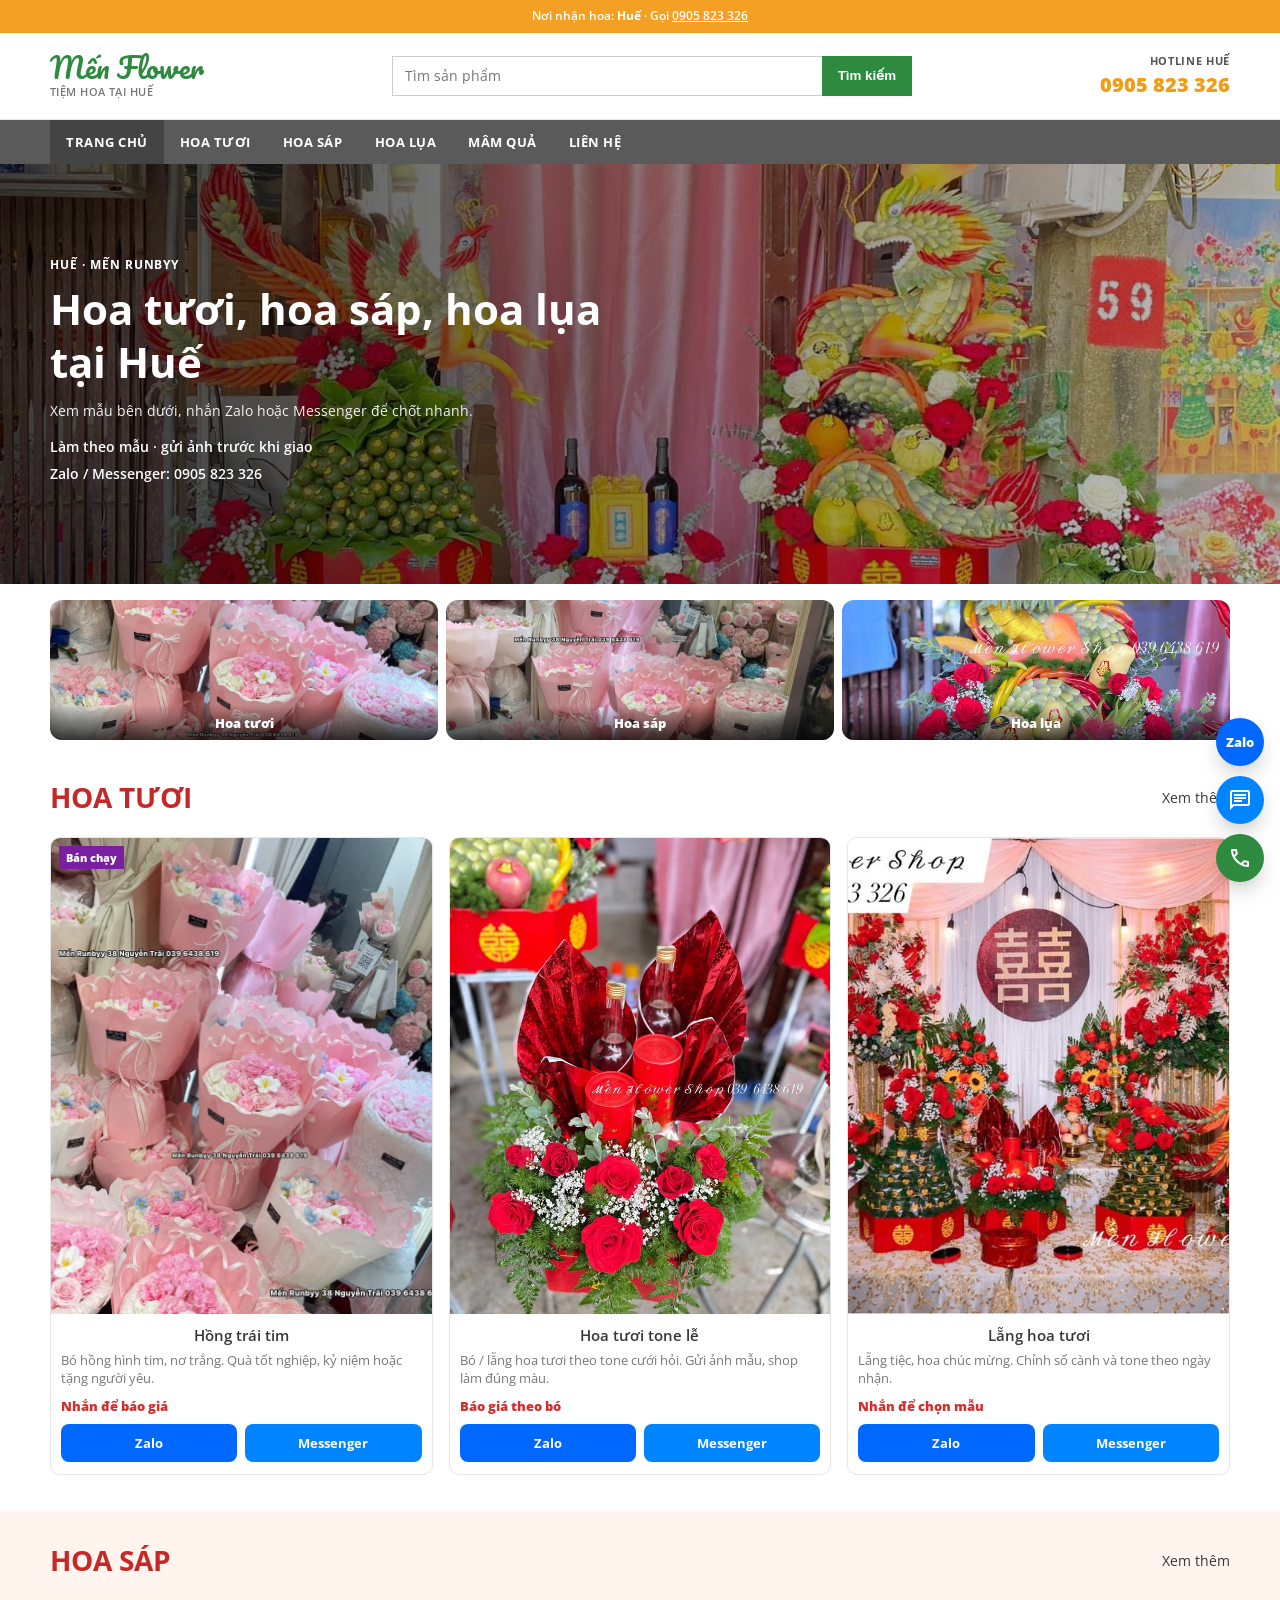
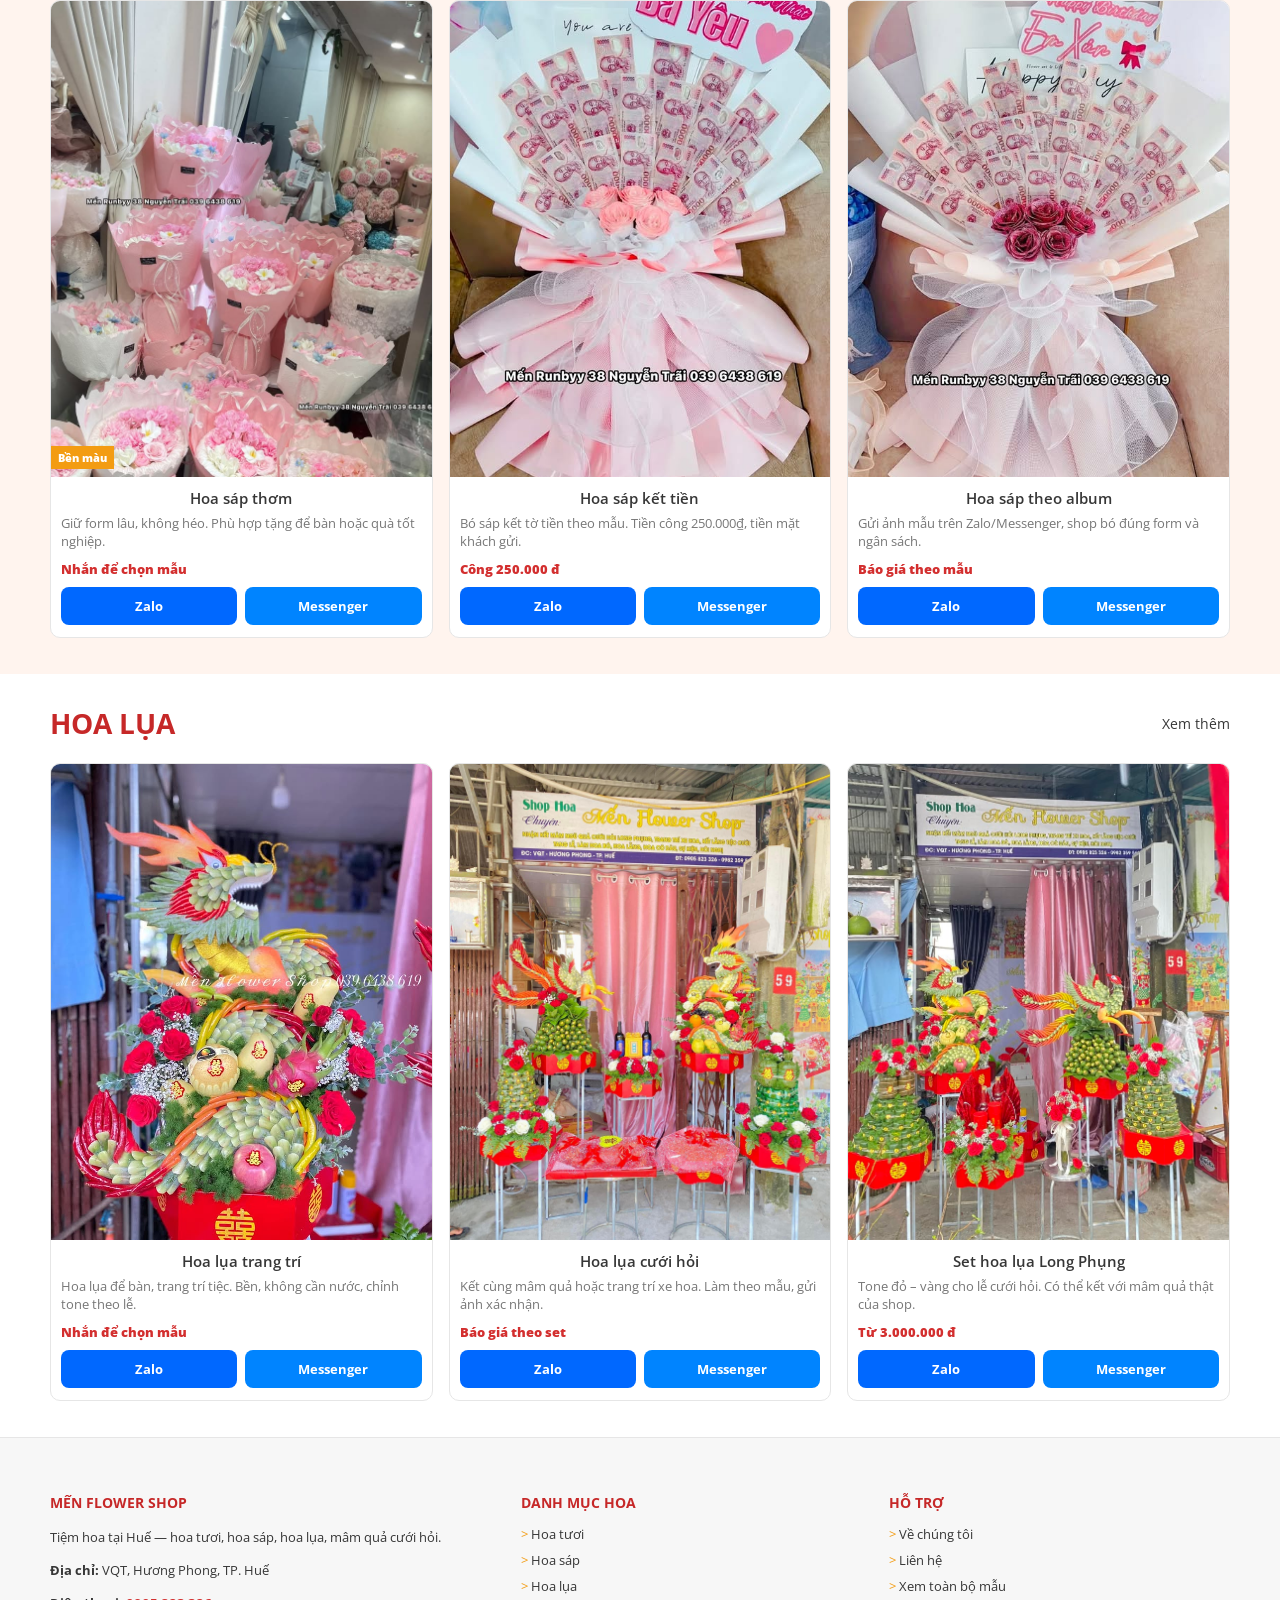
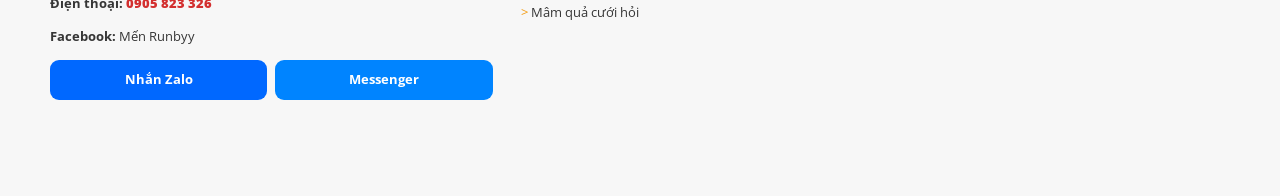
<file: index.html>
<!DOCTYPE html>
<html lang="vi">
<head>
  <meta charset="utf-8">
  <meta name="viewport" content="width=device-width, initial-scale=1.0">
  <title>Mến Flower Shop | Tiệm hoa tại Huế</title>
  <link rel="preconnect" href="https://fonts.googleapis.com">
  <link rel="preconnect" href="https://fonts.gstatic.com" crossorigin>
  <link href="https://fonts.googleapis.com/css2?family=Open+Sans:wght@400;600;700;800&family=Pacifico&display=swap" rel="stylesheet">
  <link href="https://fonts.googleapis.com/css2?family=Material+Symbols+Outlined:wght,FILL@100..700,0..1&display=swap" rel="stylesheet">
  <link href="assets/css/styles.css" rel="stylesheet">
</head>
<body>
  <div class="topbar">Nơi nhận hoa: <strong>Huế</strong> · Gọi <a href="tel:0905823326">0905 823 326</a></div>

  <header class="masthead">
    <div class="masthead__inner">
      <a class="logo" href="index.html">Mến Flower<small>Tiệm hoa tại Huế</small></a>
      <form class="search" action="collection.html" method="get">
        <input name="q" type="search" placeholder="Tìm sản phẩm">
        <button type="submit">Tìm kiếm</button>
      </form>
      <div class="hotline">
        <span>HOTLINE HUẾ</span>
        <a href="tel:0905823326">0905 823 326</a>
      </div>
      <button type="button" class="nav-toggle" data-nav-toggle aria-expanded="false" aria-label="Mở menu">
        <span class="material-symbols-outlined">menu</span>
      </button>
    </div>
  </header>

  <nav class="mainnav">
    <div class="mainnav__inner">
      <a class="is-current" href="index.html">Trang chủ</a>
      <a href="#hoa-tuoi">Hoa tươi</a>
      <a href="#hoa-sap">Hoa sáp</a>
      <a href="#hoa-lua">Hoa lụa</a>
      <a href="collection.html?cat=wedding">Mâm quả</a>
      <a href="contact.html">Liên hệ</a>
    </div>
  </nav>

  <div class="mobile-menu" data-nav-menu aria-hidden="true">
    <form class="search mobile-search" action="collection.html" method="get">
      <input name="q" type="search" placeholder="Tìm sản phẩm">
      <button type="submit">Tìm</button>
    </form>
    <a href="index.html">Trang chủ</a>
    <a href="#hoa-tuoi">Hoa tươi</a>
    <a href="#hoa-sap">Hoa sáp</a>
    <a href="#hoa-lua">Hoa lụa</a>
    <a href="collection.html?cat=wedding">Mâm quả</a>
    <a href="contact.html">Liên hệ</a>
    <a href="https://zalo.me/0905823326" target="_blank" rel="noopener">Zalo</a>
    <a href="https://m.me/men.phan.9843" target="_blank" rel="noopener">Messenger</a>
  </div>

  <section class="hero">
    <img src="assets/images/hero-cover.jpg" alt="Mâm lễ cưới hỏi Mến Flower Shop">
    <div class="hero__copy">
      <div class="wrap">
        <p class="hero__kicker">Huế · Mến Runbyy</p>
        <h1>Hoa tươi, hoa sáp, hoa lụa tại Huế</h1>
        <p class="hero__lead">Xem mẫu bên dưới, nhắn Zalo hoặc Messenger để chốt nhanh.</p>
        <ul class="hero__points">
          <li>Làm theo mẫu · gửi ảnh trước khi giao</li>
          <li>Zalo / Messenger: 0905 823 326</li>
        </ul>
      </div>
    </div>
  </section>

  <section class="section" style="padding-top:16px;padding-bottom:8px">
    <div class="wrap">
      <div class="cats">
        <a class="cat" href="#hoa-tuoi">
          <img src="assets/images/profile-rose.jpg" alt="">
          <span>Hoa tươi</span>
        </a>
        <a class="cat" href="#hoa-sap">
          <img src="assets/images/hoa-sap.jpg" alt="">
          <span>Hoa sáp</span>
        </a>
        <a class="cat" href="#hoa-lua">
          <img src="assets/images/mam-qua-3.jpg" alt="">
          <span>Hoa lụa</span>
        </a>
      </div>
    </div>
  </section>

  <section class="section" id="hoa-tuoi">
    <div class="wrap">
      <div class="section-head">
        <h2>Hoa tươi</h2>
        <a href="collection.html?cat=fresh">Xem thêm</a>
      </div>
      <div class="catalog">
        <article class="p-card p-card--lg reveal-on-scroll">
          <div class="p-card__media">
            <img src="assets/images/profile-rose.jpg" alt="Hồng trái tim">
            <span class="badge">Bán chạy</span>
          </div>
          <h3>Hồng trái tim</h3>
          <p class="p-card__desc">Bó hồng hình tim, nơ trắng. Quà tốt nghiệp, kỷ niệm hoặc tặng người yêu.</p>
          <p class="p-card__price">Nhắn để báo giá</p>
          <div class="p-card__cta">
            <a class="zalo" href="https://zalo.me/0905823326" target="_blank" rel="noopener">Zalo</a>
            <a class="mess" href="https://m.me/men.phan.9843" target="_blank" rel="noopener">Messenger</a>
          </div>
        </article>
        <article class="p-card p-card--lg reveal-on-scroll">
          <div class="p-card__media"><img src="assets/images/mam-qua-2.jpg" alt="Hoa tươi tone lễ"></div>
          <h3>Hoa tươi tone lễ</h3>
          <p class="p-card__desc">Bó / lẵng hoa tươi theo tone cưới hỏi. Gửi ảnh mẫu, shop làm đúng màu.</p>
          <p class="p-card__price">Báo giá theo bó</p>
          <div class="p-card__cta">
            <a class="zalo" href="https://zalo.me/0905823326" target="_blank" rel="noopener">Zalo</a>
            <a class="mess" href="https://m.me/men.phan.9843" target="_blank" rel="noopener">Messenger</a>
          </div>
        </article>
        <article class="p-card p-card--lg reveal-on-scroll">
          <div class="p-card__media"><img src="assets/images/mam-qua-4.jpg" alt="Lẵng hoa tươi"></div>
          <h3>Lẵng hoa tươi</h3>
          <p class="p-card__desc">Lẵng tiệc, hoa chúc mừng. Chỉnh số cành và tone theo ngày nhận.</p>
          <p class="p-card__price">Nhắn để chọn mẫu</p>
          <div class="p-card__cta">
            <a class="zalo" href="https://zalo.me/0905823326" target="_blank" rel="noopener">Zalo</a>
            <a class="mess" href="https://m.me/men.phan.9843" target="_blank" rel="noopener">Messenger</a>
          </div>
        </article>
      </div>
    </div>
  </section>

  <section class="section section--peach" id="hoa-sap">
    <div class="wrap">
      <div class="section-head">
        <h2>Hoa sáp</h2>
        <a href="collection.html?cat=soap">Xem thêm</a>
      </div>
      <div class="catalog">
        <article class="p-card p-card--lg reveal-on-scroll">
          <div class="p-card__media">
            <img src="assets/images/hoa-sap.jpg" alt="Hoa sáp thơm">
            <span class="badge badge--ship">Bền màu</span>
          </div>
          <h3>Hoa sáp thơm</h3>
          <p class="p-card__desc">Giữ form lâu, không héo. Phù hợp tặng để bàn hoặc quà tốt nghiệp.</p>
          <p class="p-card__price">Nhắn để chọn mẫu</p>
          <div class="p-card__cta">
            <a class="zalo" href="https://zalo.me/0905823326" target="_blank" rel="noopener">Zalo</a>
            <a class="mess" href="https://m.me/men.phan.9843" target="_blank" rel="noopener">Messenger</a>
          </div>
        </article>
        <article class="p-card p-card--lg reveal-on-scroll">
          <div class="p-card__media"><img src="assets/images/hoa-tien-1.jpg" alt="Hoa sáp kết tiền"></div>
          <h3>Hoa sáp kết tiền</h3>
          <p class="p-card__desc">Bó sáp kết tờ tiền theo mẫu. Tiền công 250.000₫, tiền mặt khách gửi.</p>
          <p class="p-card__price">Công 250.000 đ</p>
          <div class="p-card__cta">
            <a class="zalo" href="https://zalo.me/0905823326" target="_blank" rel="noopener">Zalo</a>
            <a class="mess" href="https://m.me/men.phan.9843" target="_blank" rel="noopener">Messenger</a>
          </div>
        </article>
        <article class="p-card p-card--lg reveal-on-scroll">
          <div class="p-card__media"><img src="assets/images/hoa-tien-2.jpg" alt="Hoa sáp theo album"></div>
          <h3>Hoa sáp theo album</h3>
          <p class="p-card__desc">Gửi ảnh mẫu trên Zalo/Messenger, shop bó đúng form và ngân sách.</p>
          <p class="p-card__price">Báo giá theo mẫu</p>
          <div class="p-card__cta">
            <a class="zalo" href="https://zalo.me/0905823326" target="_blank" rel="noopener">Zalo</a>
            <a class="mess" href="https://m.me/men.phan.9843" target="_blank" rel="noopener">Messenger</a>
          </div>
        </article>
      </div>
    </div>
  </section>

  <section class="section" id="hoa-lua">
    <div class="wrap">
      <div class="section-head">
        <h2>Hoa lụa</h2>
        <a href="collection.html?cat=silk">Xem thêm</a>
      </div>
      <div class="catalog">
        <article class="p-card p-card--lg reveal-on-scroll">
          <div class="p-card__media"><img src="assets/images/mam-qua-3.jpg" alt="Hoa lụa trang trí"></div>
          <h3>Hoa lụa trang trí</h3>
          <p class="p-card__desc">Hoa lụa để bàn, trang trí tiệc. Bền, không cần nước, chỉnh tone theo lễ.</p>
          <p class="p-card__price">Nhắn để chọn mẫu</p>
          <div class="p-card__cta">
            <a class="zalo" href="https://zalo.me/0905823326" target="_blank" rel="noopener">Zalo</a>
            <a class="mess" href="https://m.me/men.phan.9843" target="_blank" rel="noopener">Messenger</a>
          </div>
        </article>
        <article class="p-card p-card--lg reveal-on-scroll">
          <div class="p-card__media"><img src="assets/images/hero-cover.jpg" alt="Hoa lụa cưới hỏi"></div>
          <h3>Hoa lụa cưới hỏi</h3>
          <p class="p-card__desc">Kết cùng mâm quả hoặc trang trí xe hoa. Làm theo mẫu, gửi ảnh xác nhận.</p>
          <p class="p-card__price">Báo giá theo set</p>
          <div class="p-card__cta">
            <a class="zalo" href="https://zalo.me/0905823326" target="_blank" rel="noopener">Zalo</a>
            <a class="mess" href="https://m.me/men.phan.9843" target="_blank" rel="noopener">Messenger</a>
          </div>
        </article>
        <article class="p-card p-card--lg reveal-on-scroll">
          <div class="p-card__media"><img src="assets/images/mam-qua-1.jpg" alt="Set hoa lụa Long Phụng"></div>
          <h3>Set hoa lụa Long Phụng</h3>
          <p class="p-card__desc">Tone đỏ – vàng cho lễ cưới hỏi. Có thể kết với mâm quả thật của shop.</p>
          <p class="p-card__price">Từ 3.000.000 đ</p>
          <div class="p-card__cta">
            <a class="zalo" href="https://zalo.me/0905823326" target="_blank" rel="noopener">Zalo</a>
            <a class="mess" href="https://m.me/men.phan.9843" target="_blank" rel="noopener">Messenger</a>
          </div>
        </article>
      </div>
    </div>
  </section>

  <footer class="site-footer">
    <div class="wrap footer-grid">
      <div>
        <h4>Mến Flower Shop</h4>
        <p>Tiệm hoa tại Huế — hoa tươi, hoa sáp, hoa lụa, mâm quả cưới hỏi.</p>
        <p><strong>Địa chỉ:</strong> VQT, Hương Phong, TP. Huế</p>
        <p><strong>Điện thoại:</strong> <a class="phone" href="tel:0905823326">0905 823 326</a></p>
        <p><strong>Facebook:</strong> <a href="https://www.facebook.com/men.phan.9843" target="_blank" rel="noopener">Mến Runbyy</a></p>
        <div class="contact-btns">
          <a class="zalo" href="https://zalo.me/0905823326" target="_blank" rel="noopener">Nhắn Zalo</a>
          <a class="mess" href="https://m.me/men.phan.9843" target="_blank" rel="noopener">Messenger</a>
        </div>
      </div>
      <div>
        <h4>Danh mục hoa</h4>
        <ul>
          <li><a href="#hoa-tuoi">Hoa tươi</a></li>
          <li><a href="#hoa-sap">Hoa sáp</a></li>
          <li><a href="#hoa-lua">Hoa lụa</a></li>
          <li><a href="collection.html?cat=wedding">Mâm quả cưới hỏi</a></li>
        </ul>
      </div>
      <div>
        <h4>Hỗ trợ</h4>
        <ul>
          <li><a href="about.html">Về chúng tôi</a></li>
          <li><a href="contact.html">Liên hệ</a></li>
          <li><a href="collection.html">Xem toàn bộ mẫu</a></li>
        </ul>
      </div>
    </div>
  </footer>

  <div class="float-cta">
    <a href="https://zalo.me/0905823326" target="_blank" rel="noopener" style="background:#0068ff;font-weight:800;font-size:13px" aria-label="Zalo">Zalo</a>
    <a href="https://m.me/men.phan.9843" target="_blank" rel="noopener" style="background:#0084ff" aria-label="Messenger"><span class="material-symbols-outlined">chat</span></a>
    <a href="tel:0905823326" style="background:#2d8a3e" aria-label="Gọi điện"><span class="material-symbols-outlined">call</span></a>
  </div>
  <script src="assets/js/site.js"></script>
</body>
</html>
</file>
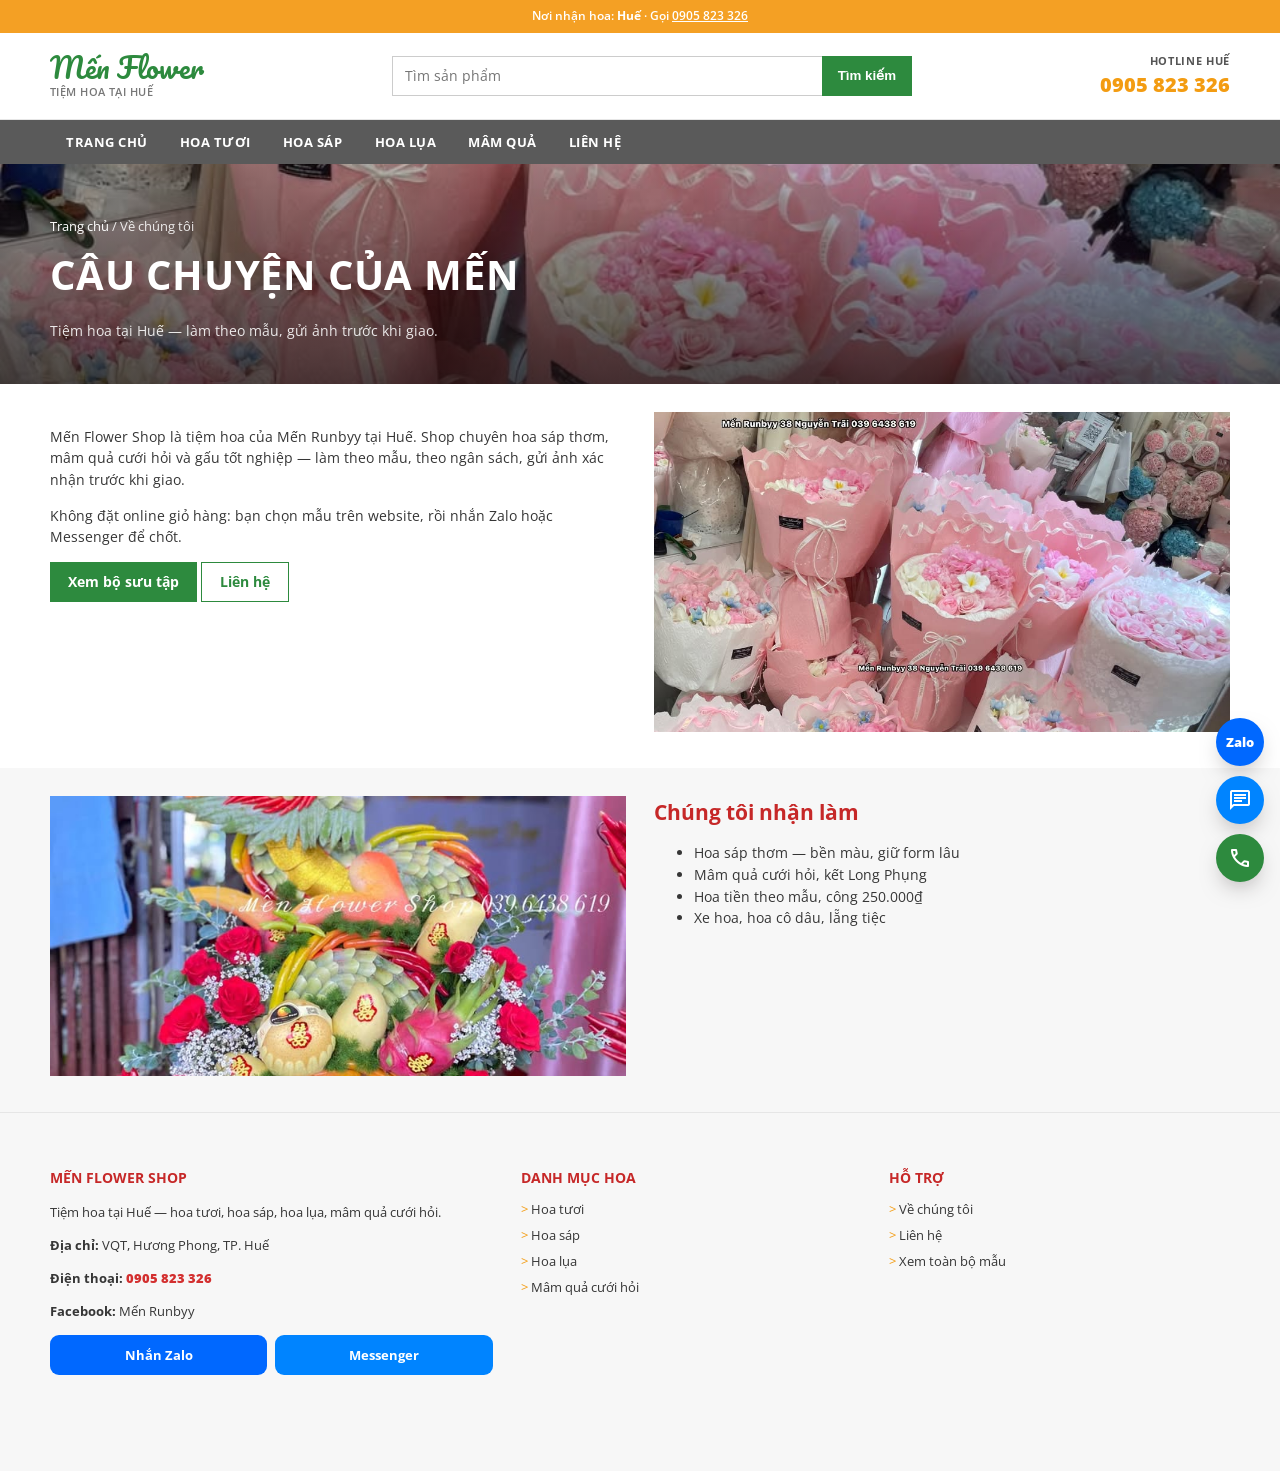
<file: about.html>
<!DOCTYPE html>
<html lang="vi">
<head>
  <meta charset="utf-8">
  <meta name="viewport" content="width=device-width, initial-scale=1.0">
  <title>Về chúng tôi | Mến Flower Shop</title>
  <link rel="preconnect" href="https://fonts.googleapis.com">
  <link rel="preconnect" href="https://fonts.gstatic.com" crossorigin>
  <link href="https://fonts.googleapis.com/css2?family=Open+Sans:wght@400;600;700;800&family=Pacifico&display=swap" rel="stylesheet">
  <link href="https://fonts.googleapis.com/css2?family=Material+Symbols+Outlined:wght,FILL@100..700,0..1&display=swap" rel="stylesheet">
  <link href="assets/css/styles.css" rel="stylesheet">
</head>
<body>
  <div class="topbar">Nơi nhận hoa: <strong>Huế</strong> · Gọi <a href="tel:0905823326">0905 823 326</a></div>
  <header class="masthead">
    <div class="masthead__inner">
      <a class="logo" href="index.html">Mến Flower<small>Tiệm hoa tại Huế</small></a>
      <form class="search" action="collection.html" method="get">
        <input name="q" type="search" placeholder="Tìm sản phẩm">
        <button type="submit">Tìm kiếm</button>
      </form>
      <div class="hotline"><span>HOTLINE HUẾ</span><a href="tel:0905823326">0905 823 326</a></div>
      <button type="button" class="nav-toggle" data-nav-toggle aria-expanded="false" aria-label="Mở menu">
        <span class="material-symbols-outlined">menu</span>
      </button>
    </div>
  </header>
  <nav class="mainnav">
    <div class="mainnav__inner">
      <a href="index.html">Trang chủ</a>
      <a href="index.html#hoa-tuoi">Hoa tươi</a>
      <a href="index.html#hoa-sap">Hoa sáp</a>
      <a href="index.html#hoa-lua">Hoa lụa</a>
      <a href="collection.html?cat=wedding">Mâm quả</a>
      <a href="contact.html">Liên hệ</a>
    </div>
  </nav>
  <div class="mobile-menu" data-nav-menu aria-hidden="true">
    <a href="index.html">Trang chủ</a>
    <a href="index.html#hoa-tuoi">Hoa tươi</a>
    <a href="index.html#hoa-sap">Hoa sáp</a>
    <a href="index.html#hoa-lua">Hoa lụa</a>
    <a href="collection.html?cat=wedding">Mâm quả</a>
    <a href="contact.html">Liên hệ</a>
    <a href="https://zalo.me/0905823326" target="_blank" rel="noopener">Zalo</a>
    <a href="https://m.me/men.phan.9843" target="_blank" rel="noopener">Messenger</a>
  </div>

  <div class="page-hero">
    <div class="page-hero__img"><img src="assets/images/profile-rose.jpg" alt=""></div>
    <div class="page-hero__shade"></div>
    <div class="wrap">
      <p class="crumb"><a href="index.html">Trang chủ</a> / Về chúng tôi</p>
      <h1>Câu chuyện của Mến</h1>
      <p>Tiệm hoa tại Huế — làm theo mẫu, gửi ảnh trước khi giao.</p>
    </div>
  </div>

  <main class="section">
    <div class="wrap split reveal-on-scroll">
      <div>
        <p>Mến Flower Shop là tiệm hoa của Mến Runbyy tại Huế. Shop chuyên hoa sáp thơm, mâm quả cưới hỏi và gấu tốt nghiệp — làm theo mẫu, theo ngân sách, gửi ảnh xác nhận trước khi giao.</p>
        <p>Không đặt online giỏ hàng: bạn chọn mẫu trên website, rồi nhắn Zalo hoặc Messenger để chốt.</p>
        <p><a class="btn" href="collection.html">Xem bộ sưu tập</a> <a class="btn btn--ghost" href="contact.html">Liên hệ</a></p>
      </div>
      <img src="assets/images/profile-rose.jpg" alt="Mến Runbyy cùng bó hồng trái tim" style="width:100%;height:320px;object-fit:cover">
    </div>
  </main>

  <section class="section section--soft">
    <div class="wrap split reveal-on-scroll">
      <img src="assets/images/mam-qua-3.jpg" alt="Mâm quả cưới hỏi" style="width:100%;height:280px;object-fit:cover">
      <div>
        <h2 style="color:#c62828;margin-bottom:12px">Chúng tôi nhận làm</h2>
        <ul>
          <li>Hoa sáp thơm — bền màu, giữ form lâu</li>
          <li>Mâm quả cưới hỏi, kết Long Phụng</li>
          <li>Hoa tiền theo mẫu, công 250.000₫</li>
          <li>Xe hoa, hoa cô dâu, lẵng tiệc</li>
        </ul>
      </div>
    </div>
  </section>

  <footer class="site-footer">
    <div class="wrap footer-grid">
      <div>
        <h4>Mến Flower Shop</h4>
        <p>Tiệm hoa tại Huế — hoa tươi, hoa sáp, hoa lụa, mâm quả cưới hỏi.</p>
        <p><strong>Địa chỉ:</strong> VQT, Hương Phong, TP. Huế</p>
        <p><strong>Điện thoại:</strong> <a class="phone" href="tel:0905823326">0905 823 326</a></p>
        <p><strong>Facebook:</strong> <a href="https://www.facebook.com/men.phan.9843" target="_blank" rel="noopener">Mến Runbyy</a></p>
        <div class="contact-btns">
          <a class="zalo" href="https://zalo.me/0905823326" target="_blank" rel="noopener">Nhắn Zalo</a>
          <a class="mess" href="https://m.me/men.phan.9843" target="_blank" rel="noopener">Messenger</a>
        </div>
      </div>
      <div>
        <h4>Danh mục hoa</h4>
        <ul>
          <li><a href="index.html#hoa-tuoi">Hoa tươi</a></li>
          <li><a href="index.html#hoa-sap">Hoa sáp</a></li>
          <li><a href="index.html#hoa-lua">Hoa lụa</a></li>
          <li><a href="collection.html?cat=wedding">Mâm quả cưới hỏi</a></li>
        </ul>
      </div>
      <div>
        <h4>Hỗ trợ</h4>
        <ul>
          <li><a href="about.html">Về chúng tôi</a></li>
          <li><a href="contact.html">Liên hệ</a></li>
          <li><a href="collection.html">Xem toàn bộ mẫu</a></li>
        </ul>
      </div>
    </div>
  </footer>
  <div class="float-cta">
    <a href="https://zalo.me/0905823326" target="_blank" rel="noopener" style="background:#0068ff;font-weight:800;font-size:13px" aria-label="Zalo">Zalo</a>
    <a href="https://m.me/men.phan.9843" target="_blank" rel="noopener" style="background:#0084ff" aria-label="Messenger"><span class="material-symbols-outlined">chat</span></a>
    <a href="tel:0905823326" style="background:#2d8a3e" aria-label="Gọi điện"><span class="material-symbols-outlined">call</span></a>
  </div>
  <script src="assets/js/site.js"></script>
</body>
</html>
</file>
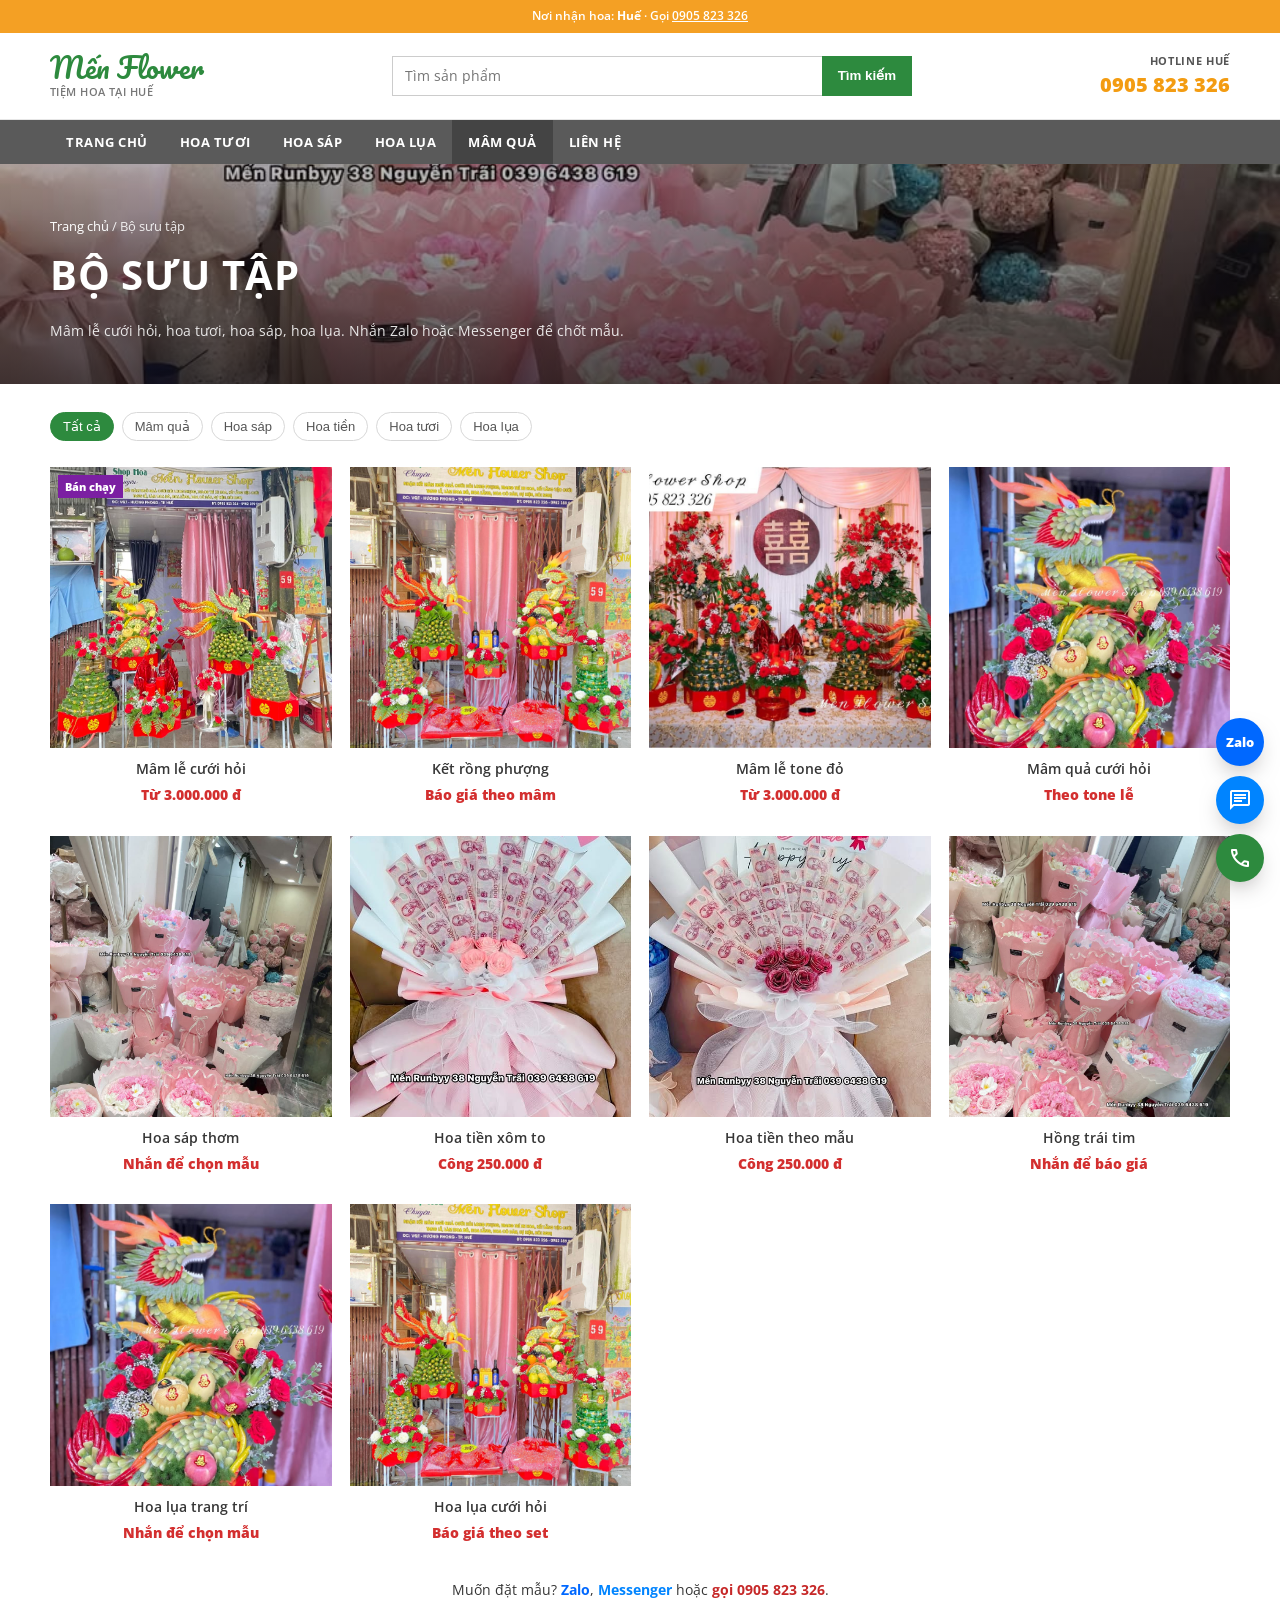
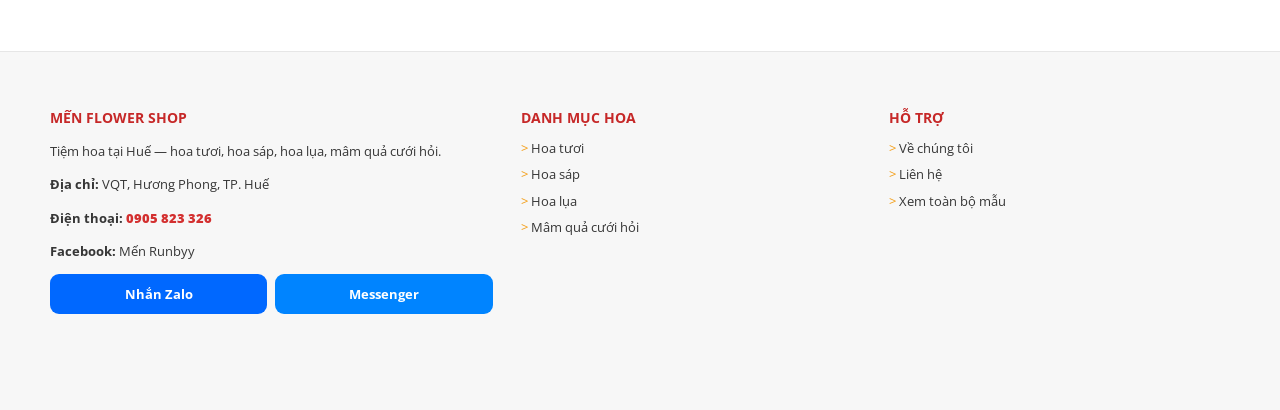
<file: collection.html>
<!DOCTYPE html>
<html lang="vi">
<head>
  <meta charset="utf-8">
  <meta name="viewport" content="width=device-width, initial-scale=1.0">
  <title>Bộ sưu tập | Mến Flower Shop</title>
  <link rel="preconnect" href="https://fonts.googleapis.com">
  <link rel="preconnect" href="https://fonts.gstatic.com" crossorigin>
  <link href="https://fonts.googleapis.com/css2?family=Open+Sans:wght@400;600;700;800&family=Pacifico&display=swap" rel="stylesheet">
  <link href="https://fonts.googleapis.com/css2?family=Material+Symbols+Outlined:wght,FILL@100..700,0..1&display=swap" rel="stylesheet">
  <link href="assets/css/styles.css" rel="stylesheet">
</head>
<body>
  <div class="topbar">Nơi nhận hoa: <strong>Huế</strong> · Gọi <a href="tel:0905823326">0905 823 326</a></div>
  <header class="masthead">
    <div class="masthead__inner">
      <a class="logo" href="index.html">Mến Flower<small>Tiệm hoa tại Huế</small></a>
      <form class="search" action="collection.html" method="get">
        <input name="q" type="search" placeholder="Tìm sản phẩm" data-live-search>
        <button type="submit">Tìm kiếm</button>
      </form>
      <div class="hotline"><span>HOTLINE HUẾ</span><a href="tel:0905823326">0905 823 326</a></div>
      <button type="button" class="nav-toggle" data-nav-toggle aria-expanded="false" aria-label="Mở menu">
        <span class="material-symbols-outlined">menu</span>
      </button>
    </div>
  </header>
  <nav class="mainnav">
    <div class="mainnav__inner">
      <a href="index.html">Trang chủ</a>
      <a href="index.html#hoa-tuoi">Hoa tươi</a>
      <a href="index.html#hoa-sap">Hoa sáp</a>
      <a href="index.html#hoa-lua">Hoa lụa</a>
      <a class="is-current" href="collection.html?cat=wedding">Mâm quả</a>
      <a href="contact.html">Liên hệ</a>
    </div>
  </nav>
  <div class="mobile-menu" data-nav-menu aria-hidden="true">
    <form class="search mobile-search" action="collection.html" method="get">
      <input name="q" type="search" placeholder="Tìm sản phẩm">
      <button type="submit">Tìm</button>
    </form>
    <a href="index.html">Trang chủ</a>
    <a href="index.html#hoa-tuoi">Hoa tươi</a>
    <a href="index.html#hoa-sap">Hoa sáp</a>
    <a href="index.html#hoa-lua">Hoa lụa</a>
    <a href="collection.html?cat=wedding">Mâm quả</a>
    <a href="contact.html">Liên hệ</a>
    <a href="https://zalo.me/0905823326" target="_blank" rel="noopener">Zalo</a>
    <a href="https://m.me/men.phan.9843" target="_blank" rel="noopener">Messenger</a>
  </div>

  <div class="page-hero">
    <div class="page-hero__img"><img src="assets/images/hoa-sap.jpg" alt=""></div>
    <div class="page-hero__shade"></div>
    <div class="wrap">
      <p class="crumb"><a href="index.html">Trang chủ</a> / Bộ sưu tập</p>
      <h1>Bộ sưu tập</h1>
      <p>Mâm lễ cưới hỏi, hoa tươi, hoa sáp, hoa lụa. Nhắn Zalo hoặc Messenger để chốt mẫu.</p>
    </div>
  </div>

  <main class="section">
    <div class="wrap">
      <div class="filters">
        <button type="button" data-filter="all" class="filter-chip is-active">Tất cả</button>
        <button type="button" data-filter="wedding" class="filter-chip">Mâm quả</button>
        <button type="button" data-filter="soap" class="filter-chip">Hoa sáp</button>
        <button type="button" data-filter="money" class="filter-chip">Hoa tiền</button>
        <button type="button" data-filter="fresh" class="filter-chip">Hoa tươi</button>
        <button type="button" data-filter="silk" class="filter-chip">Hoa lụa</button>
      </div>

      <div class="grid-4">
        <article class="p-card reveal-on-scroll" data-category="wedding" data-name="mâm lễ cưới hỏi mâm quả">
          <div class="p-card__media">
            <img src="assets/images/mam-qua-1.jpg" alt="Mâm lễ cưới hỏi">
            <span class="badge">Bán chạy</span>
          </div>
          <h3>Mâm lễ cưới hỏi</h3>
          <p class="p-card__price">Từ 3.000.000 đ</p>
        </article>
        <article class="p-card reveal-on-scroll" data-category="wedding" data-name="kết rồng phượng mâm quả">
          <div class="p-card__media"><img src="assets/images/hero-cover.jpg" alt="Kết rồng phượng"></div>
          <h3>Kết rồng phượng</h3>
          <p class="p-card__price">Báo giá theo mâm</p>
        </article>
        <article class="p-card reveal-on-scroll" data-category="wedding" data-name="mâm lễ tone đỏ">
          <div class="p-card__media"><img src="assets/images/mam-qua-4.jpg" alt="Mâm lễ tone đỏ"></div>
          <h3>Mâm lễ tone đỏ</h3>
          <p class="p-card__price">Từ 3.000.000 đ</p>
        </article>
        <article class="p-card reveal-on-scroll" data-category="wedding" data-name="mâm quả cưới hỏi">
          <div class="p-card__media"><img src="assets/images/mam-qua-3.jpg" alt="Mâm quả cưới hỏi"></div>
          <h3>Mâm quả cưới hỏi</h3>
          <p class="p-card__price">Theo tone lễ</p>
        </article>
        <article class="p-card reveal-on-scroll" data-category="soap fresh" data-name="hoa sáp thơm">
          <div class="p-card__media"><img src="assets/images/hoa-sap.jpg" alt="Hoa sáp thơm"></div>
          <h3>Hoa sáp thơm</h3>
          <p class="p-card__price">Nhắn để chọn mẫu</p>
        </article>
        <article class="p-card reveal-on-scroll" data-category="money" data-name="hoa tiền xôm to">
          <div class="p-card__media"><img src="assets/images/hoa-tien-1.jpg" alt="Hoa tiền"></div>
          <h3>Hoa tiền xôm to</h3>
          <p class="p-card__price">Công 250.000 đ</p>
        </article>
        <article class="p-card reveal-on-scroll" data-category="money" data-name="hoa tiền theo mẫu">
          <div class="p-card__media"><img src="assets/images/hoa-tien-2.jpg" alt="Hoa tiền theo mẫu"></div>
          <h3>Hoa tiền theo mẫu</h3>
          <p class="p-card__price">Công 250.000 đ</p>
        </article>
        <article class="p-card reveal-on-scroll" data-category="fresh soap" data-name="hồng trái tim hoa tươi">
          <div class="p-card__media"><img src="assets/images/profile-rose.jpg" alt="Hồng trái tim"></div>
          <h3>Hồng trái tim</h3>
          <p class="p-card__price">Nhắn để báo giá</p>
        </article>
        <article class="p-card reveal-on-scroll" data-category="silk" data-name="hoa lụa trang trí">
          <div class="p-card__media"><img src="assets/images/mam-qua-3.jpg" alt="Hoa lụa trang trí"></div>
          <h3>Hoa lụa trang trí</h3>
          <p class="p-card__price">Nhắn để chọn mẫu</p>
        </article>
        <article class="p-card reveal-on-scroll" data-category="silk" data-name="hoa lụa cưới hỏi">
          <div class="p-card__media"><img src="assets/images/hero-cover.jpg" alt="Hoa lụa cưới hỏi"></div>
          <h3>Hoa lụa cưới hỏi</h3>
          <p class="p-card__price">Báo giá theo set</p>
        </article>
      </div>
      <p style="text-align:center;margin-top:24px">Muốn đặt mẫu? <a href="https://zalo.me/0905823326" target="_blank" rel="noopener" style="color:#0068ff;font-weight:700">Zalo</a>, <a href="https://m.me/men.phan.9843" target="_blank" rel="noopener" style="color:#0084ff;font-weight:700">Messenger</a> hoặc <a href="tel:0905823326" style="color:#c62828;font-weight:700">gọi 0905 823 326</a>.</p>
    </div>
  </main>

  <footer class="site-footer">
    <div class="wrap footer-grid">
      <div>
        <h4>Mến Flower Shop</h4>
        <p>Tiệm hoa tại Huế — hoa tươi, hoa sáp, hoa lụa, mâm quả cưới hỏi.</p>
        <p><strong>Địa chỉ:</strong> VQT, Hương Phong, TP. Huế</p>
        <p><strong>Điện thoại:</strong> <a class="phone" href="tel:0905823326">0905 823 326</a></p>
        <p><strong>Facebook:</strong> <a href="https://www.facebook.com/men.phan.9843" target="_blank" rel="noopener">Mến Runbyy</a></p>
        <div class="contact-btns">
          <a class="zalo" href="https://zalo.me/0905823326" target="_blank" rel="noopener">Nhắn Zalo</a>
          <a class="mess" href="https://m.me/men.phan.9843" target="_blank" rel="noopener">Messenger</a>
        </div>
      </div>
      <div>
        <h4>Danh mục hoa</h4>
        <ul>
          <li><a href="index.html#hoa-tuoi">Hoa tươi</a></li>
          <li><a href="index.html#hoa-sap">Hoa sáp</a></li>
          <li><a href="index.html#hoa-lua">Hoa lụa</a></li>
          <li><a href="collection.html?cat=wedding">Mâm quả cưới hỏi</a></li>
        </ul>
      </div>
      <div>
        <h4>Hỗ trợ</h4>
        <ul>
          <li><a href="about.html">Về chúng tôi</a></li>
          <li><a href="contact.html">Liên hệ</a></li>
          <li><a href="collection.html">Xem toàn bộ mẫu</a></li>
        </ul>
      </div>
    </div>
  </footer>
  <div class="float-cta">
    <a href="https://zalo.me/0905823326" target="_blank" rel="noopener" style="background:#0068ff;font-weight:800;font-size:13px" aria-label="Zalo">Zalo</a>
    <a href="https://m.me/men.phan.9843" target="_blank" rel="noopener" style="background:#0084ff" aria-label="Messenger"><span class="material-symbols-outlined">chat</span></a>
    <a href="tel:0905823326" style="background:#2d8a3e" aria-label="Gọi điện"><span class="material-symbols-outlined">call</span></a>
  </div>
  <script src="assets/js/site.js"></script>
</body>
</html>
</file>
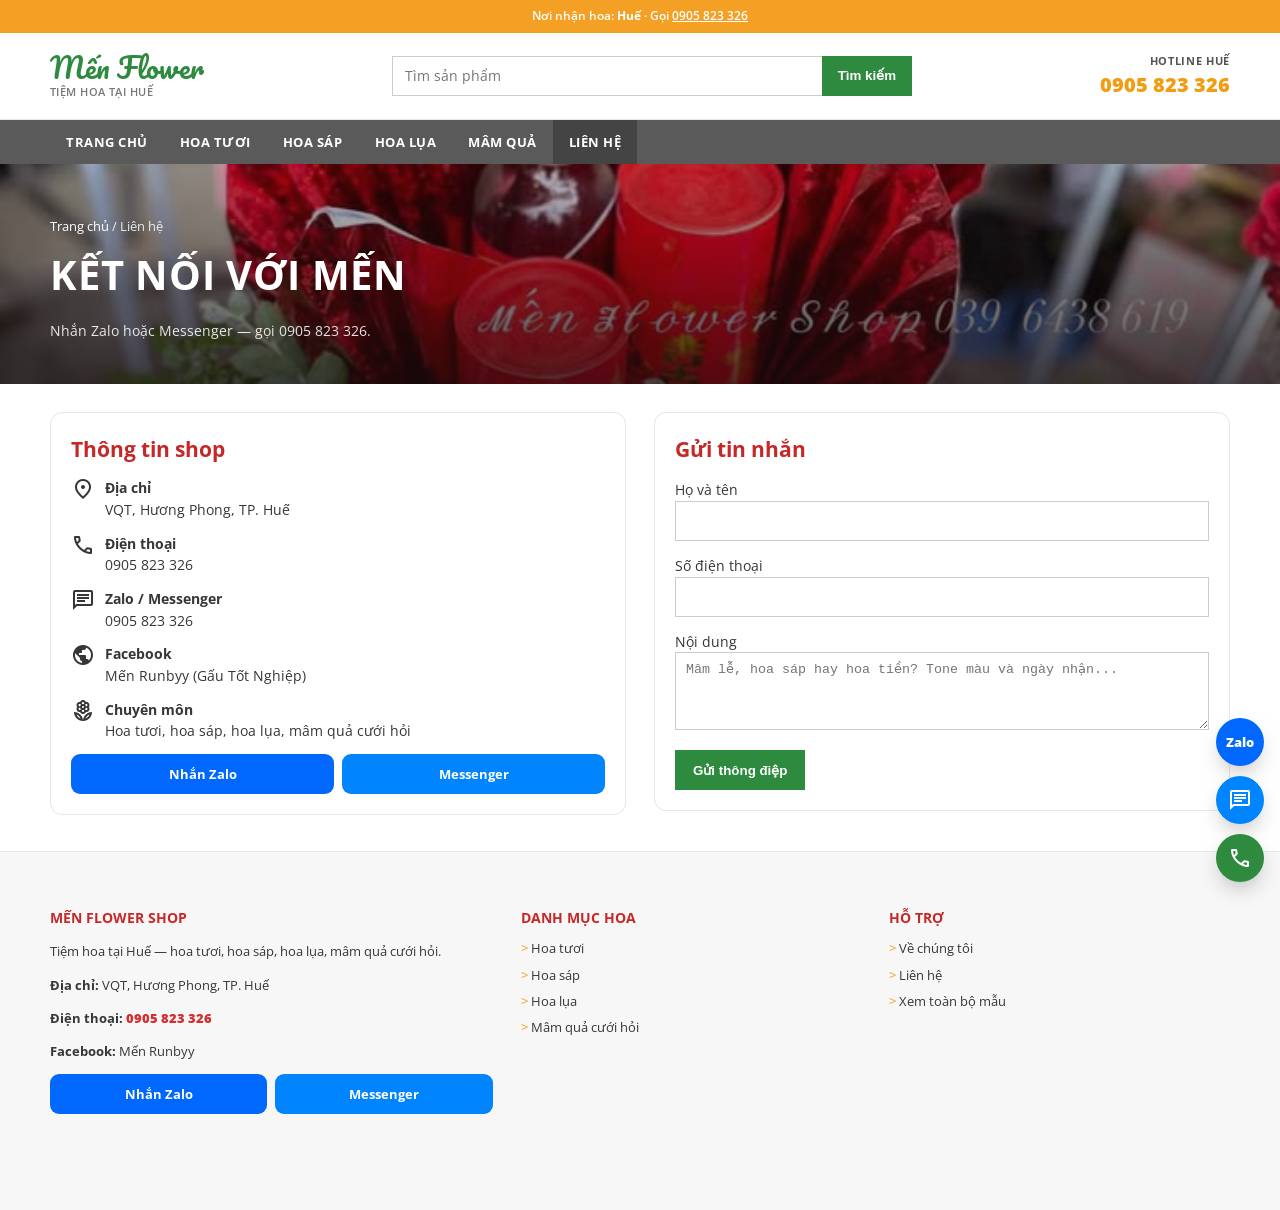
<file: contact.html>
<!DOCTYPE html>
<html lang="vi">
<head>
  <meta charset="utf-8">
  <meta name="viewport" content="width=device-width, initial-scale=1.0">
  <title>Liên hệ | Mến Flower Shop</title>
  <link rel="preconnect" href="https://fonts.googleapis.com">
  <link rel="preconnect" href="https://fonts.gstatic.com" crossorigin>
  <link href="https://fonts.googleapis.com/css2?family=Open+Sans:wght@400;600;700;800&family=Pacifico&display=swap" rel="stylesheet">
  <link href="https://fonts.googleapis.com/css2?family=Material+Symbols+Outlined:wght,FILL@100..700,0..1&display=swap" rel="stylesheet">
  <link href="assets/css/styles.css" rel="stylesheet">
</head>
<body>
  <div class="topbar">Nơi nhận hoa: <strong>Huế</strong> · Gọi <a href="tel:0905823326">0905 823 326</a></div>
  <header class="masthead">
    <div class="masthead__inner">
      <a class="logo" href="index.html">Mến Flower<small>Tiệm hoa tại Huế</small></a>
      <form class="search" action="collection.html" method="get">
        <input name="q" type="search" placeholder="Tìm sản phẩm">
        <button type="submit">Tìm kiếm</button>
      </form>
      <div class="hotline"><span>HOTLINE HUẾ</span><a href="tel:0905823326">0905 823 326</a></div>
      <button type="button" class="nav-toggle" data-nav-toggle aria-expanded="false" aria-label="Mở menu">
        <span class="material-symbols-outlined">menu</span>
      </button>
    </div>
  </header>
  <nav class="mainnav">
    <div class="mainnav__inner">
      <a href="index.html">Trang chủ</a>
      <a href="index.html#hoa-tuoi">Hoa tươi</a>
      <a href="index.html#hoa-sap">Hoa sáp</a>
      <a href="index.html#hoa-lua">Hoa lụa</a>
      <a href="collection.html?cat=wedding">Mâm quả</a>
      <a class="is-current" href="contact.html">Liên hệ</a>
    </div>
  </nav>
  <div class="mobile-menu" data-nav-menu aria-hidden="true">
    <a href="index.html">Trang chủ</a>
    <a href="index.html#hoa-tuoi">Hoa tươi</a>
    <a href="index.html#hoa-sap">Hoa sáp</a>
    <a href="index.html#hoa-lua">Hoa lụa</a>
    <a href="collection.html?cat=wedding">Mâm quả</a>
    <a href="contact.html">Liên hệ</a>
    <a href="https://zalo.me/0905823326" target="_blank" rel="noopener">Zalo</a>
    <a href="https://m.me/men.phan.9843" target="_blank" rel="noopener">Messenger</a>
  </div>

  <div class="page-hero">
    <div class="page-hero__img"><img src="assets/images/mam-qua-2.jpg" alt=""></div>
    <div class="page-hero__shade"></div>
    <div class="wrap">
      <p class="crumb"><a href="index.html">Trang chủ</a> / Liên hệ</p>
      <h1>Kết nối với Mến</h1>
      <p>Nhắn Zalo hoặc Messenger — gọi 0905 823 326.</p>
    </div>
  </div>

  <main class="section">
    <div class="wrap split">
      <div class="info-card reveal-on-scroll">
        <h2 style="color:#c62828;margin-bottom:12px">Thông tin shop</h2>
        <div class="info-row"><span class="material-symbols-outlined">location_on</span><div><strong>Địa chỉ</strong><br>VQT, Hương Phong, TP. Huế</div></div>
        <div class="info-row"><span class="material-symbols-outlined">call</span><div><strong>Điện thoại</strong><br><a href="tel:0905823326" class="phone">0905 823 326</a></div></div>
        <div class="info-row"><span class="material-symbols-outlined">chat</span><div><strong>Zalo / Messenger</strong><br>0905 823 326</div></div>
        <div class="info-row"><span class="material-symbols-outlined">public</span><div><strong>Facebook</strong><br><a href="https://www.facebook.com/men.phan.9843" target="_blank" rel="noopener">Mến Runbyy (Gấu Tốt Nghiệp)</a></div></div>
        <div class="info-row"><span class="material-symbols-outlined">local_florist</span><div><strong>Chuyên môn</strong><br>Hoa tươi, hoa sáp, hoa lụa, mâm quả cưới hỏi</div></div>
        <div class="contact-btns">
          <a class="zalo" href="https://zalo.me/0905823326" target="_blank" rel="noopener">Nhắn Zalo</a>
          <a class="mess" href="https://m.me/men.phan.9843" target="_blank" rel="noopener">Messenger</a>
        </div>
      </div>

      <div class="form-card reveal-on-scroll">
        <h2 style="color:#c62828;margin-bottom:12px">Gửi tin nhắn</h2>
        <p data-form-success hidden style="background:#e8f5e9;padding:10px 12px;margin-bottom:12px">Đã ghi nhận. Nhắn Zalo hoặc Messenger để chốt mẫu nhanh hơn.</p>
        <form data-contact-form>
          <p><label>Họ và tên<br><input required name="name" style="width:100%;height:40px;border:1px solid #ccc;padding:0 10px"></label></p>
          <p><label>Số điện thoại<br><input name="phone" type="tel" style="width:100%;height:40px;border:1px solid #ccc;padding:0 10px"></label></p>
          <p><label>Nội dung<br><textarea required name="message" rows="4" placeholder="Mâm lễ, hoa sáp hay hoa tiền? Tone màu và ngày nhận..." style="width:100%;border:1px solid #ccc;padding:8px 10px"></textarea></label></p>
          <button class="btn" type="submit">Gửi thông điệp</button>
        </form>
      </div>
    </div>
  </main>

  <footer class="site-footer">
    <div class="wrap footer-grid">
      <div>
        <h4>Mến Flower Shop</h4>
        <p>Tiệm hoa tại Huế — hoa tươi, hoa sáp, hoa lụa, mâm quả cưới hỏi.</p>
        <p><strong>Địa chỉ:</strong> VQT, Hương Phong, TP. Huế</p>
        <p><strong>Điện thoại:</strong> <a class="phone" href="tel:0905823326">0905 823 326</a></p>
        <p><strong>Facebook:</strong> <a href="https://www.facebook.com/men.phan.9843" target="_blank" rel="noopener">Mến Runbyy</a></p>
        <div class="contact-btns">
          <a class="zalo" href="https://zalo.me/0905823326" target="_blank" rel="noopener">Nhắn Zalo</a>
          <a class="mess" href="https://m.me/men.phan.9843" target="_blank" rel="noopener">Messenger</a>
        </div>
      </div>
      <div>
        <h4>Danh mục hoa</h4>
        <ul>
          <li><a href="index.html#hoa-tuoi">Hoa tươi</a></li>
          <li><a href="index.html#hoa-sap">Hoa sáp</a></li>
          <li><a href="index.html#hoa-lua">Hoa lụa</a></li>
          <li><a href="collection.html?cat=wedding">Mâm quả cưới hỏi</a></li>
        </ul>
      </div>
      <div>
        <h4>Hỗ trợ</h4>
        <ul>
          <li><a href="about.html">Về chúng tôi</a></li>
          <li><a href="contact.html">Liên hệ</a></li>
          <li><a href="collection.html">Xem toàn bộ mẫu</a></li>
        </ul>
      </div>
    </div>
  </footer>
  <div class="float-cta">
    <a href="https://zalo.me/0905823326" target="_blank" rel="noopener" style="background:#0068ff;font-weight:800;font-size:13px" aria-label="Zalo">Zalo</a>
    <a href="https://m.me/men.phan.9843" target="_blank" rel="noopener" style="background:#0084ff" aria-label="Messenger"><span class="material-symbols-outlined">chat</span></a>
    <a href="tel:0905823326" style="background:#2d8a3e" aria-label="Gọi điện"><span class="material-symbols-outlined">call</span></a>
  </div>
  <script src="assets/js/site.js"></script>
</body>
</html>
</file>
<file: assets/css/styles.css>
:root {
  --green: #2d8a3e;
  --green-dark: #1f6b2d;
  --orange: #f39c12;
  --red: #c62828;
  --price: #d32f2f;
  --nav: #5a5a5a;
  --ink: #363636;
  --mute: #777;
  --line: #e6e6e6;
  --bg: #ffffff;
  --bg-soft: #f7f7f7;
  --bg-peach: #fff4ee;
  --bg-blue: #eef6fb;
  --topbar: #f4a024;
  --nav-h: 48px;
}

*,
*::before,
*::after { box-sizing: border-box; }

html {
  scroll-behavior: smooth;
  overflow-x: hidden;
}

body {
  margin: 0;
  overflow-x: hidden;
  font-family: "Open Sans", "Be Vietnam Pro", "Segoe UI", sans-serif;
  color: var(--ink);
  background: var(--bg);
  font-size: 14px;
  line-height: 1.55;
}

img { max-width: 100%; display: block; }

a { color: inherit; text-decoration: none; }

h1, h2, h3 { margin: 0; font-weight: 700; }

.wrap {
  width: min(1180px, calc(100% - 32px));
  margin: 0 auto;
}

.topbar {
  background: var(--topbar);
  color: #fff;
  font-size: 12px;
  font-weight: 600;
  padding: 7px 16px;
  text-align: center;
}

.topbar a { color: #fff; text-decoration: underline; }

.masthead {
  background: #fff;
  border-bottom: 1px solid var(--line);
}

.masthead__inner {
  width: min(1180px, calc(100% - 32px));
  margin: 0 auto;
  display: flex;
  gap: 24px;
  align-items: center;
  min-height: 86px;
  padding: 10px 0;
}

.logo {
  color: var(--green);
  font-family: "Pacifico", cursive;
  font-size: 28px;
  line-height: 1;
  white-space: nowrap;
}

.logo small {
  display: block;
  margin-top: 4px;
  font-family: "Open Sans", sans-serif;
  font-size: 11px;
  font-weight: 600;
  letter-spacing: 0.04em;
  text-transform: uppercase;
  color: var(--mute);
}

.search {
  display: flex;
  flex: 1;
  max-width: 520px;
  width: 100%;
  margin: 0 auto;
}

.search input {
  flex: 1;
  border: 1px solid #ccc;
  border-right: 0;
  height: 40px;
  padding: 0 12px;
  font: inherit;
  outline: none;
}

.search button {
  border: 0;
  background: var(--green);
  color: #fff;
  padding: 0 16px;
  font-weight: 700;
  cursor: pointer;
}

.hotline { text-align: right; }
.hotline span {
  display: block;
  font-size: 11px;
  font-weight: 700;
  letter-spacing: 0.06em;
  color: #555;
}
.hotline a {
  color: var(--orange);
  font-size: 20px;
  font-weight: 800;
}

.nav-toggle {
  display: none;
  border: 0;
  background: none;
  color: var(--nav);
  cursor: pointer;
}

.mainnav {
  background: var(--nav);
}

.mainnav__inner {
  width: min(1180px, calc(100% - 32px));
  margin: 0 auto;
  display: flex;
  flex-wrap: wrap;
  gap: 4px 0;
}

.mainnav a {
  color: #fff;
  font-size: 13px;
  font-weight: 700;
  letter-spacing: 0.04em;
  text-transform: uppercase;
  padding: 12px 16px;
  transition: background .2s ease;
}

.mainnav a:hover,
.mainnav a.is-current { background: #444; }

body.menu-open { overflow: hidden; }
body.menu-open .float-cta { display: none; }

.mobile-menu { display: none; }

.hero {
  position: relative;
  min-height: 360px;
  background: #222;
  overflow: hidden;
}

.hero img {
  width: 100%;
  height: 420px;
  object-fit: cover;
  opacity: 0.88;
}

.hero__copy {
  position: absolute;
  inset: 0;
  display: flex;
  align-items: center;
  background: linear-gradient(90deg, rgba(0,0,0,.72), rgba(0,0,0,.35) 55%, rgba(0,0,0,.12));
  color: #fff;
}

.hero__copy .wrap { width: min(1180px, calc(100% - 32px)); }

.hero h1 {
  font-size: clamp(26px, 4vw, 42px);
  margin: 8px 0 12px;
  max-width: 560px;
  line-height: 1.25;
}

.hero__kicker {
  margin: 0;
  font-size: 12px;
  font-weight: 700;
  letter-spacing: 0.08em;
  text-transform: uppercase;
}

.hero__lead {
  max-width: 480px;
  margin: 0;
  color: #f3f3f3;
}

.hero__points {
  margin: 14px 0 0;
  padding: 0;
  list-style: none;
}

.hero__points li { margin: 6px 0; font-weight: 600; }

.trust {
  display: grid;
  grid-template-columns: repeat(4, 1fr);
  background: #fff;
  border-bottom: 1px solid var(--line);
}

.trust a,
.trust div {
  display: flex;
  align-items: center;
  justify-content: center;
  gap: 8px;
  padding: 14px 8px;
  text-align: center;
  font-size: 13px;
  font-weight: 700;
  color: #444;
  border-right: 1px solid var(--line);
}

.trust div:last-child { border-right: 0; }

.consult {
  background: var(--bg-soft);
  padding: 22px 0;
  border-bottom: 1px solid var(--line);
}

.consult__box {
  background: #fff;
  border: 1px solid var(--line);
  border-radius: 14px;
  padding: 20px;
  display: grid;
  grid-template-columns: 1fr auto;
  gap: 8px 12px;
  align-items: end;
}

.consult h2 {
  grid-column: 1 / -1;
  color: var(--red);
  font-size: 22px;
}

.consult__hint,
.consult__phone {
  grid-column: 1 / -1;
  margin: 0;
  color: var(--mute);
  font-size: 13px;
}

.consult__phone a {
  color: var(--price);
  font-weight: 700;
}

.consult__label {
  grid-column: 1 / -1;
  font-size: 12px;
  font-weight: 700;
  color: var(--mute);
}

.consult select,
.consult a.btn {
  height: 44px;
}

.consult select {
  border: 1px solid #d0d0d0;
  border-radius: 10px;
  padding: 0 12px;
  min-width: 0;
  width: 100%;
  background: #fff;
  font: inherit;
}

.consult a.btn {
  border-radius: 10px;
  min-width: 132px;
}

.section {
  padding: 28px 0 36px;
}

.section--peach { background: var(--bg-peach); }
.section--blue { background: var(--bg-blue); }
.section--soft { background: var(--bg-soft); }

.section-head {
  display: flex;
  flex-wrap: wrap;
  align-items: center;
  justify-content: space-between;
  gap: 10px;
  margin-bottom: 18px;
}

.section-head h2 {
  color: var(--red);
  font-size: clamp(20px, 2.4vw, 28px);
  text-transform: uppercase;
}

.section-head h2.dark { color: #333; }

.tabs { display: flex; flex-wrap: wrap; gap: 8px; }

.tabs a,
.tabs button,
.filter-chip {
  border: 1px solid #d8d8d8;
  background: #fff;
  color: #555;
  border-radius: 999px;
  padding: 6px 12px;
  font-size: 13px;
  cursor: pointer;
}

.tabs a.is-current,
.filter-chip.is-active {
  background: var(--green);
  border-color: var(--green);
  color: #fff;
}

.circles {
  display: grid;
  grid-template-columns: repeat(4, 1fr);
  gap: 18px;
  text-align: center;
}

.circle {
  transition: transform .3s ease;
}

.circle:hover { transform: translateY(-4px); }

.circle img {
  width: 150px;
  height: 150px;
  margin: 0 auto 10px;
  border-radius: 50%;
  object-fit: cover;
  border: 4px solid #fff;
  box-shadow: 0 6px 16px rgba(0,0,0,.08);
  transition: transform .45s ease, box-shadow .45s ease;
}

.circle:hover img {
  transform: scale(1.06);
  box-shadow: 0 12px 24px rgba(0,0,0,.16);
}

.circle span {
  font-weight: 700;
  color: #444;
}

#hoa-tuoi,
#hoa-sap,
#hoa-lua { scroll-margin-top: 8px; }

.cats {
  display: grid;
  grid-template-columns: repeat(3, minmax(0, 1fr));
  gap: 8px;
}

.cat {
  position: relative;
  overflow: hidden;
  border-radius: 12px;
  min-height: 110px;
  color: #fff;
}

.cat img {
  width: 100%;
  height: 110px;
  object-fit: cover;
}

.cat span {
  position: absolute;
  inset: auto 0 0;
  padding: 8px 8px 7px;
  background: linear-gradient(transparent, rgba(0,0,0,.72));
  font-size: 13px;
  font-weight: 800;
  text-align: center;
}

.catalog {
  display: grid;
  grid-template-columns: 1fr 1fr;
  gap: 10px;
}

.p-card--lg {
  border: 1px solid var(--line);
  border-radius: 10px;
  overflow: hidden;
}

.p-card--lg .p-card__media { aspect-ratio: 4 / 5; }

.p-card__desc {
  margin: 0 8px 6px;
  color: var(--mute);
  font-size: 12px;
  line-height: 1.4;
  text-align: left;
  display: -webkit-box;
  -webkit-line-clamp: 2;
  -webkit-box-orient: vertical;
  overflow: hidden;
}

.p-card--lg h3 {
  text-align: left;
  margin: 8px 8px 4px;
  font-size: 13px;
}

.p-card--lg .p-card__price {
  text-align: left;
  margin: 0 8px 8px;
  font-size: 13px;
}

.p-card__cta {
  display: grid;
  grid-template-columns: 1fr 1fr;
  gap: 6px;
  padding: 0 8px 10px;
}

.p-card__cta a {
  height: 34px;
  border-radius: 8px;
  display: grid;
  place-items: center;
  font-size: 12px;
  font-weight: 700;
  color: #fff;
}

.p-card__cta .zalo { background: #0068ff; }
.p-card__cta .mess { background: #0084ff; }

.grid-4 {
  display: grid;
  grid-template-columns: repeat(4, minmax(0, 1fr));
  gap: 18px;
}

.grid-3 {
  display: grid;
  grid-template-columns: repeat(3, minmax(0, 1fr));
  gap: 18px;
}

.p-card {
  background: #fff;
  min-width: 0;
  transition: transform .35s ease, box-shadow .35s ease;
}

.p-card:hover {
  transform: translateY(-4px);
  box-shadow: 0 14px 28px -18px rgba(0,0,0,.35);
}

.p-card__media {
  position: relative;
  aspect-ratio: 1;
  overflow: hidden;
  background: #f3f3f3;
  cursor: zoom-in;
}

.p-card__media img {
  width: 100%;
  height: 100%;
  object-fit: cover;
  transition: transform .4s ease;
}

.p-card:hover img { transform: scale(1.05); }

.badge {
  position: absolute;
  top: 8px;
  left: 8px;
  background: #7b1fa2;
  color: #fff;
  font-size: 11px;
  font-weight: 800;
  padding: 3px 7px;
}

.badge--new {
  left: auto;
  right: 0;
  top: 10px;
  background: var(--red);
  transform: rotate(28deg);
}

.badge--ship {
  top: auto;
  bottom: 8px;
  left: 0;
  background: var(--orange);
}

.p-card h3 {
  margin: 10px 8px 4px;
  font-size: 14px;
  font-weight: 600;
  text-align: center;
}

.p-card__price {
  text-align: center;
  color: var(--price);
  font-weight: 800;
  margin: 0 8px 12px;
}

.more {
  display: table;
  margin: 22px auto 0;
  border: 1px solid #9bb8d4;
  background: #fff;
  color: #2a6aa5;
  border-radius: 999px;
  padding: 8px 18px;
  font-weight: 600;
}

.banner {
  position: relative;
  overflow: hidden;
  min-height: 220px;
}

.banner img {
  width: 100%;
  height: 260px;
  object-fit: cover;
}

.banner__copy {
  position: absolute;
  inset: 0;
  display: flex;
  flex-direction: column;
  justify-content: center;
  padding: 24px 8%;
  color: #fff;
  background: linear-gradient(90deg, rgba(20,20,20,.45), transparent);
}

.banner__copy h2 { font-size: 32px; margin-bottom: 8px; }

.why {
  display: grid;
  grid-template-columns: repeat(4, 1fr);
  gap: 16px;
}

.why article {
  background: #fff;
  border: 1px solid var(--line);
  padding: 18px 14px;
  text-align: center;
}

.why h3 { font-size: 15px; margin: 8px 0 6px; color: var(--red); }
.why p { margin: 0; color: var(--mute); font-size: 13px; }

.page-hero {
  position: relative;
  overflow: hidden;
  min-height: 220px;
  display: flex;
  align-items: flex-end;
  color: #fff;
}

.page-hero__img {
  position: absolute;
  inset: 0;
}

.page-hero__img img {
  width: 100%;
  height: 100%;
  object-fit: cover;
  animation: kenburns 18s ease-in-out infinite alternate;
}

.page-hero__shade {
  position: absolute;
  inset: 0;
  background: linear-gradient(180deg, rgba(18,10,12,.25) 0%, rgba(18,10,12,.72) 100%);
}

.page-hero .wrap {
  position: relative;
  z-index: 1;
  padding: 36px 0 28px;
}

.page-hero h1 {
  color: #fff;
  font-size: clamp(26px, 4vw, 40px);
  text-transform: uppercase;
  letter-spacing: 0.02em;
  animation: fadeup .7s ease both;
}

.page-hero .crumb,
.page-hero p {
  color: rgba(255,255,255,.88);
  animation: fadeup .7s ease .08s both;
}

.crumb { font-size: 13px; margin-bottom: 8px; }
.crumb a { color: #fff; }

.filters {
  display: flex;
  flex-wrap: nowrap;
  gap: 8px;
  margin: 0 0 22px;
  overflow-x: auto;
  padding-bottom: 4px;
  -webkit-overflow-scrolling: touch;
}

.filters::-webkit-scrollbar { height: 0; }
.filter-chip { flex: 0 0 auto; transition: transform .2s ease, background .2s ease, color .2s ease; }
.filter-chip:hover { transform: translateY(-1px); }

@keyframes kenburns {
  from { transform: scale(1) translate(0); }
  to { transform: scale(1.08) translate(-1.5%, -1%); }
}

@keyframes fadeup {
  from { opacity: 0; transform: translateY(16px); }
  to { opacity: 1; transform: none; }
}

@keyframes shine {
  to { transform: translateX(120%); }
}

.info-card,
.form-card {
  background: #fff;
  border: 1px solid var(--line);
  padding: 20px;
  border-radius: 12px;
  transition: transform .3s ease, box-shadow .3s ease;
}

.info-card:hover,
.form-card:hover {
  box-shadow: 0 12px 28px -20px rgba(0,0,0,.3);
}

.info-row {
  display: flex;
  gap: 10px;
  margin: 12px 0;
}

.site-footer {
  background: var(--bg-soft);
  border-top: 1px solid var(--line);
  padding: 36px 0 96px;
  font-size: 13px;
}

.footer-grid {
  display: grid;
  grid-template-columns: 1.3fr 1fr 1fr;
  gap: 28px;
}

.contact-btns {
  display: grid;
  grid-template-columns: 1fr 1fr;
  gap: 8px;
  margin-top: 10px;
}

.contact-btns a {
  display: grid;
  place-items: center;
  height: 40px;
  border-radius: 9px;
  color: #fff;
  font-weight: 700;
  font-size: 13px;
}

.contact-btns .zalo { background: #0068ff; }
.contact-btns .mess { background: #0084ff; }

.site-footer h4 {
  color: var(--red);
  text-transform: uppercase;
  font-size: 14px;
  margin-bottom: 10px;
}

.site-footer ul { margin: 0; padding: 0; list-style: none; }
.site-footer li { margin: 6px 0; }
.site-footer li a::before { content: "> "; color: var(--orange); }
.site-footer .phone { color: var(--price); font-weight: 800; }

.lightbox {
  position: fixed;
  inset: 0;
  z-index: 80;
  display: none;
  background: #111;
  color: #fff;
}

.lightbox.is-open { display: flex; flex-direction: column; }

body.lightbox-open { overflow: hidden; }
body.lightbox-open .float-cta { display: none; }

.lightbox__close {
  position: absolute;
  top: 10px;
  right: 10px;
  z-index: 2;
  width: 44px;
  height: 44px;
  border: 0;
  border-radius: 9999px;
  background: rgba(0,0,0,.55);
  color: #fff;
  font-size: 28px;
  line-height: 1;
  cursor: pointer;
}

.lightbox__stage {
  flex: 1;
  min-height: 0;
  display: grid;
  place-items: center;
  padding: 52px 8px 16px;
}

.lightbox__stage img {
  width: 100%;
  height: 100%;
  max-height: calc(100dvh - 88px);
  object-fit: contain;
}

.lightbox__cap {
  margin: 0;
  padding: 10px 16px calc(12px + env(safe-area-inset-bottom));
  text-align: center;
  font-size: 14px;
  font-weight: 700;
}

.lightbox__hint {
  display: block;
  margin-top: 4px;
  font-size: 12px;
  font-weight: 500;
  color: #bbb;
}

.float-cta {
  position: fixed;
  right: 16px;
  bottom: 18px;
  z-index: 60;
  display: flex;
  flex-direction: column;
  gap: 10px;
}

.float-cta a {
  width: 48px;
  height: 48px;
  border-radius: 9999px;
  display: grid;
  place-items: center;
  color: #fff;
  box-shadow: 0 10px 24px -10px rgba(34, 25, 25, 0.5);
}

.btn {
  position: relative;
  overflow: hidden;
  display: inline-flex;
  align-items: center;
  justify-content: center;
  height: 40px;
  padding: 0 18px;
  background: var(--green);
  color: #fff;
  font-weight: 700;
  border: 0;
  cursor: pointer;
  transition: transform .2s ease, box-shadow .2s ease;
}

.btn::after {
  content: "";
  position: absolute;
  inset: 0;
  background: linear-gradient(110deg, transparent 30%, rgba(255,255,255,.35) 50%, transparent 70%);
  transform: translateX(-120%);
}

.btn:hover {
  transform: translateY(-1px);
  box-shadow: 0 8px 16px -10px rgba(45,138,62,.8);
}

.btn:hover::after { animation: shine .7s ease; }

.btn--ghost {
  background: #fff;
  color: var(--green);
  border: 1px solid var(--green);
}

.split {
  display: grid;
  grid-template-columns: 1fr 1fr;
  gap: 28px;
  align-items: start;
}

.material-symbols-outlined {
  font-family: "Material Symbols Outlined";
  font-weight: normal;
  font-style: normal;
  font-size: 24px;
  line-height: 1;
  display: inline-block;
}

.js-ready .reveal-on-scroll {
  opacity: 0;
  transform: translateY(16px);
  transition: opacity .5s ease, transform .5s ease;
}

.js-ready .reveal-on-scroll.is-in {
  opacity: 1;
  transform: none;
}

.reveal-on-scroll:nth-child(2) { transition-delay: .06s; }
.reveal-on-scroll:nth-child(3) { transition-delay: .12s; }
.reveal-on-scroll:nth-child(4) { transition-delay: .18s; }

@media (max-width: 900px) {
  .masthead__inner {
    justify-content: space-between;
    min-height: 64px;
  }
  .search { display: none; }
  .hotline { display: none; }
  .nav-toggle { display: block; }
  .mainnav { display: none; }
  .mobile-menu {
    display: none;
    position: fixed;
    inset: 0;
    top: 96px;
    background: #fff;
    z-index: 40;
    padding: 12px 16px 24px;
    overflow: auto;
  }
  .mobile-menu.is-open { display: block; }
  .mobile-menu a {
    display: block;
    padding: 12px 0;
    border-bottom: 1px solid var(--line);
    font-weight: 700;
    text-transform: uppercase;
  }
  .mobile-search { display: flex; margin: 8px 0 16px; }
  .trust {
    grid-template-columns: 1fr 1fr;
    gap: 10px;
    padding: 14px 16px 4px;
    border-bottom: 0;
  }
  .trust div {
    flex-direction: column;
    border: 1px solid var(--line);
    border-radius: 12px;
    background: #fff;
    padding: 14px 10px;
    font-size: 12px;
    font-weight: 600;
    line-height: 1.35;
  }
  .trust div .material-symbols-outlined { color: var(--green); }
  .circles { grid-template-columns: 1fr 1fr; }
  .circle img { width: 120px; height: 120px; }
  .grid-4, .grid-3, .why, .split { grid-template-columns: 1fr 1fr; }
  .footer-grid { grid-template-columns: 1fr; }
  .hero {
    min-height: 0;
    background: #fff;
  }
  .page-hero { min-height: 200px; }
  .page-hero .wrap { padding: 28px 0 22px; }
  .hero img {
    height: 220px;
    opacity: 1;
  }
  .hero__copy {
    position: static;
    display: block;
    background: #fff;
    color: var(--ink);
    padding: 16px 0 8px;
  }
  .hero__kicker { color: var(--red); }
  .hero h1 {
    font-size: 22px;
    margin: 6px 0 8px;
    max-width: none;
  }
  .hero__lead {
    max-width: none;
    color: var(--mute);
    font-size: 13px;
    line-height: 1.5;
  }
  .hero__points { display: none; }
  .section { padding: 18px 0 22px; }
  .section-head { margin-bottom: 12px; }
  .consult__box {
    grid-template-columns: 1fr;
    padding: 18px 16px;
    box-shadow: 0 10px 24px -18px rgba(0,0,0,.35);
  }
  .consult select,
  .consult a.btn {
    width: 100%;
    min-width: 0;
  }
}

@media (max-width: 640px) {
  .grid-4, .grid-3, .why, .split { grid-template-columns: 1fr; }
  .circles { grid-template-columns: 1fr 1fr; }
}

@media (min-width: 768px) {
  .catalog { grid-template-columns: 1fr 1fr 1fr; gap: 16px; }
  .cat img { height: 140px; }
  .cat { min-height: 140px; }
  .p-card__desc { font-size: 13px; margin: 0 10px 8px; -webkit-line-clamp: 3; }
  .p-card--lg h3 { font-size: 15px; margin-left: 10px; margin-right: 10px; }
  .p-card--lg .p-card__price { margin-left: 10px; margin-right: 10px; }
  .p-card__cta { padding: 0 10px 12px; gap: 8px; }
  .p-card__cta a { height: 38px; font-size: 13px; }
}
</file>
